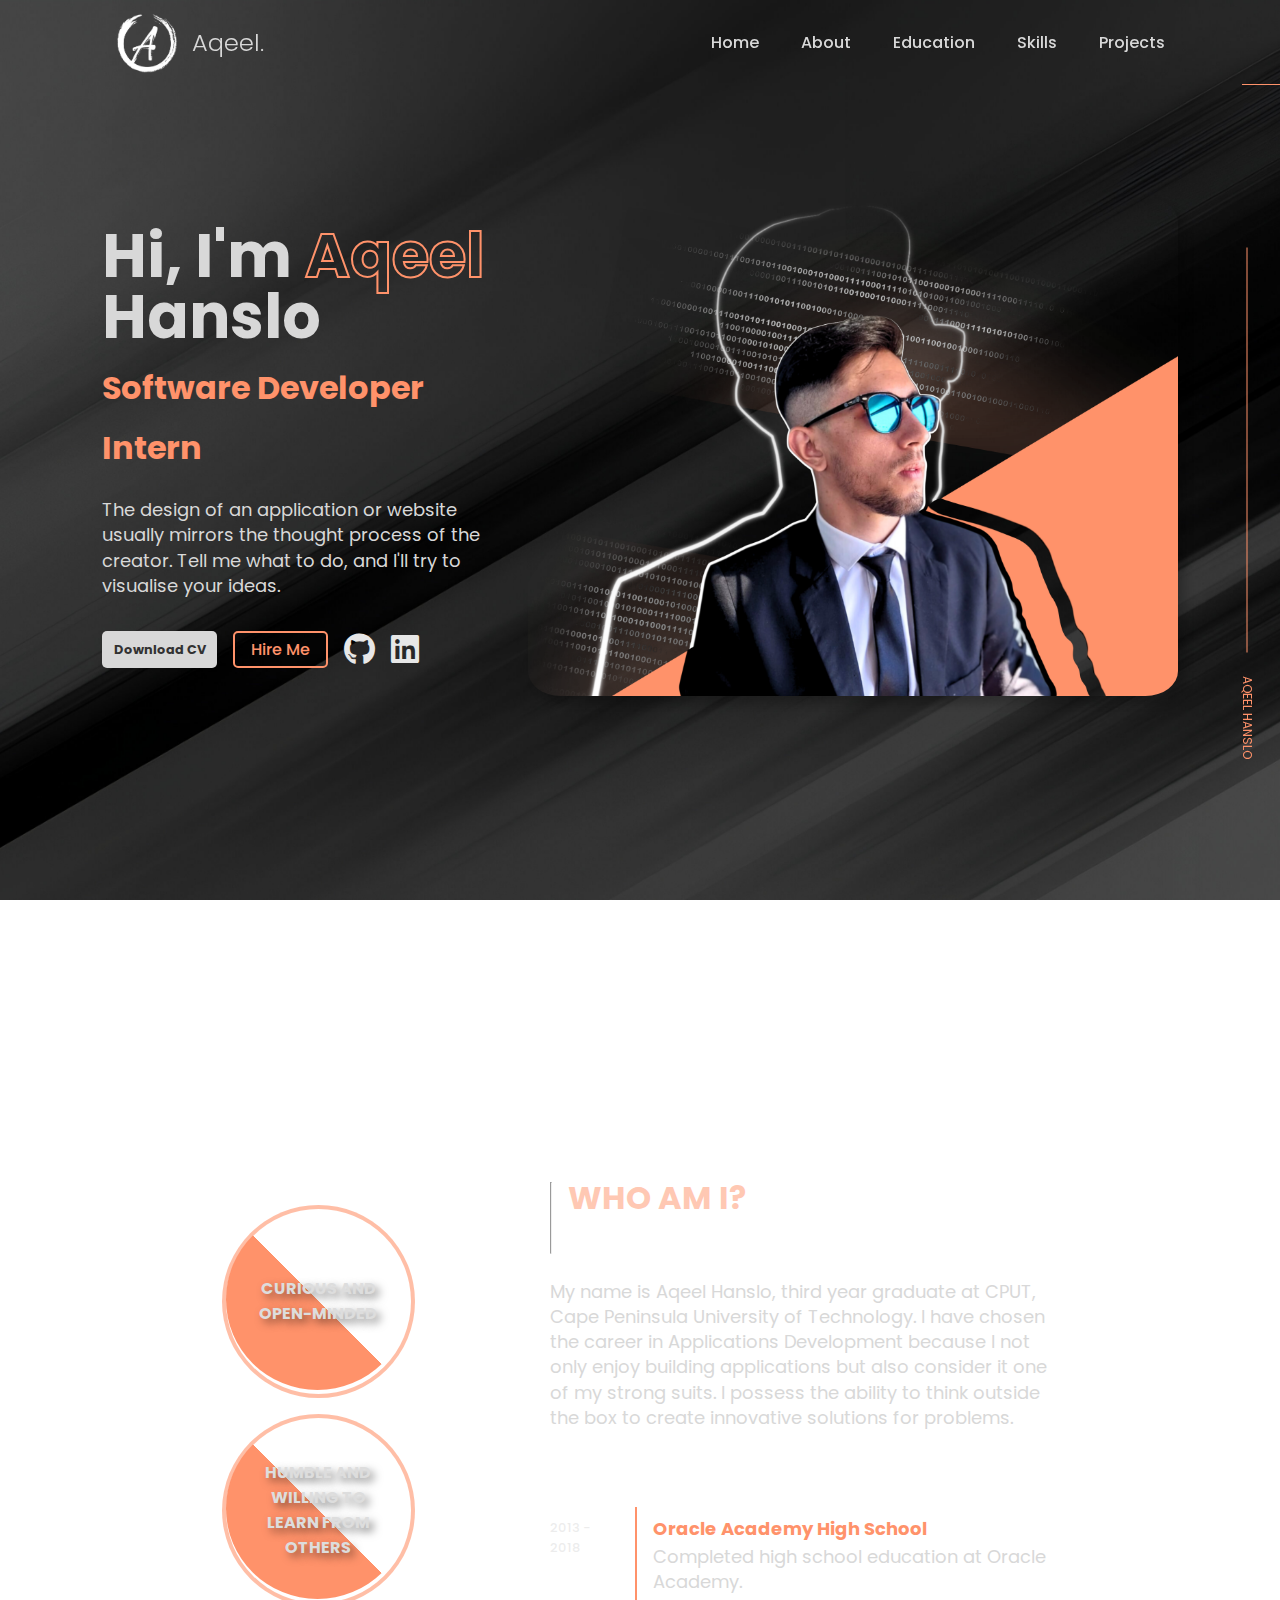
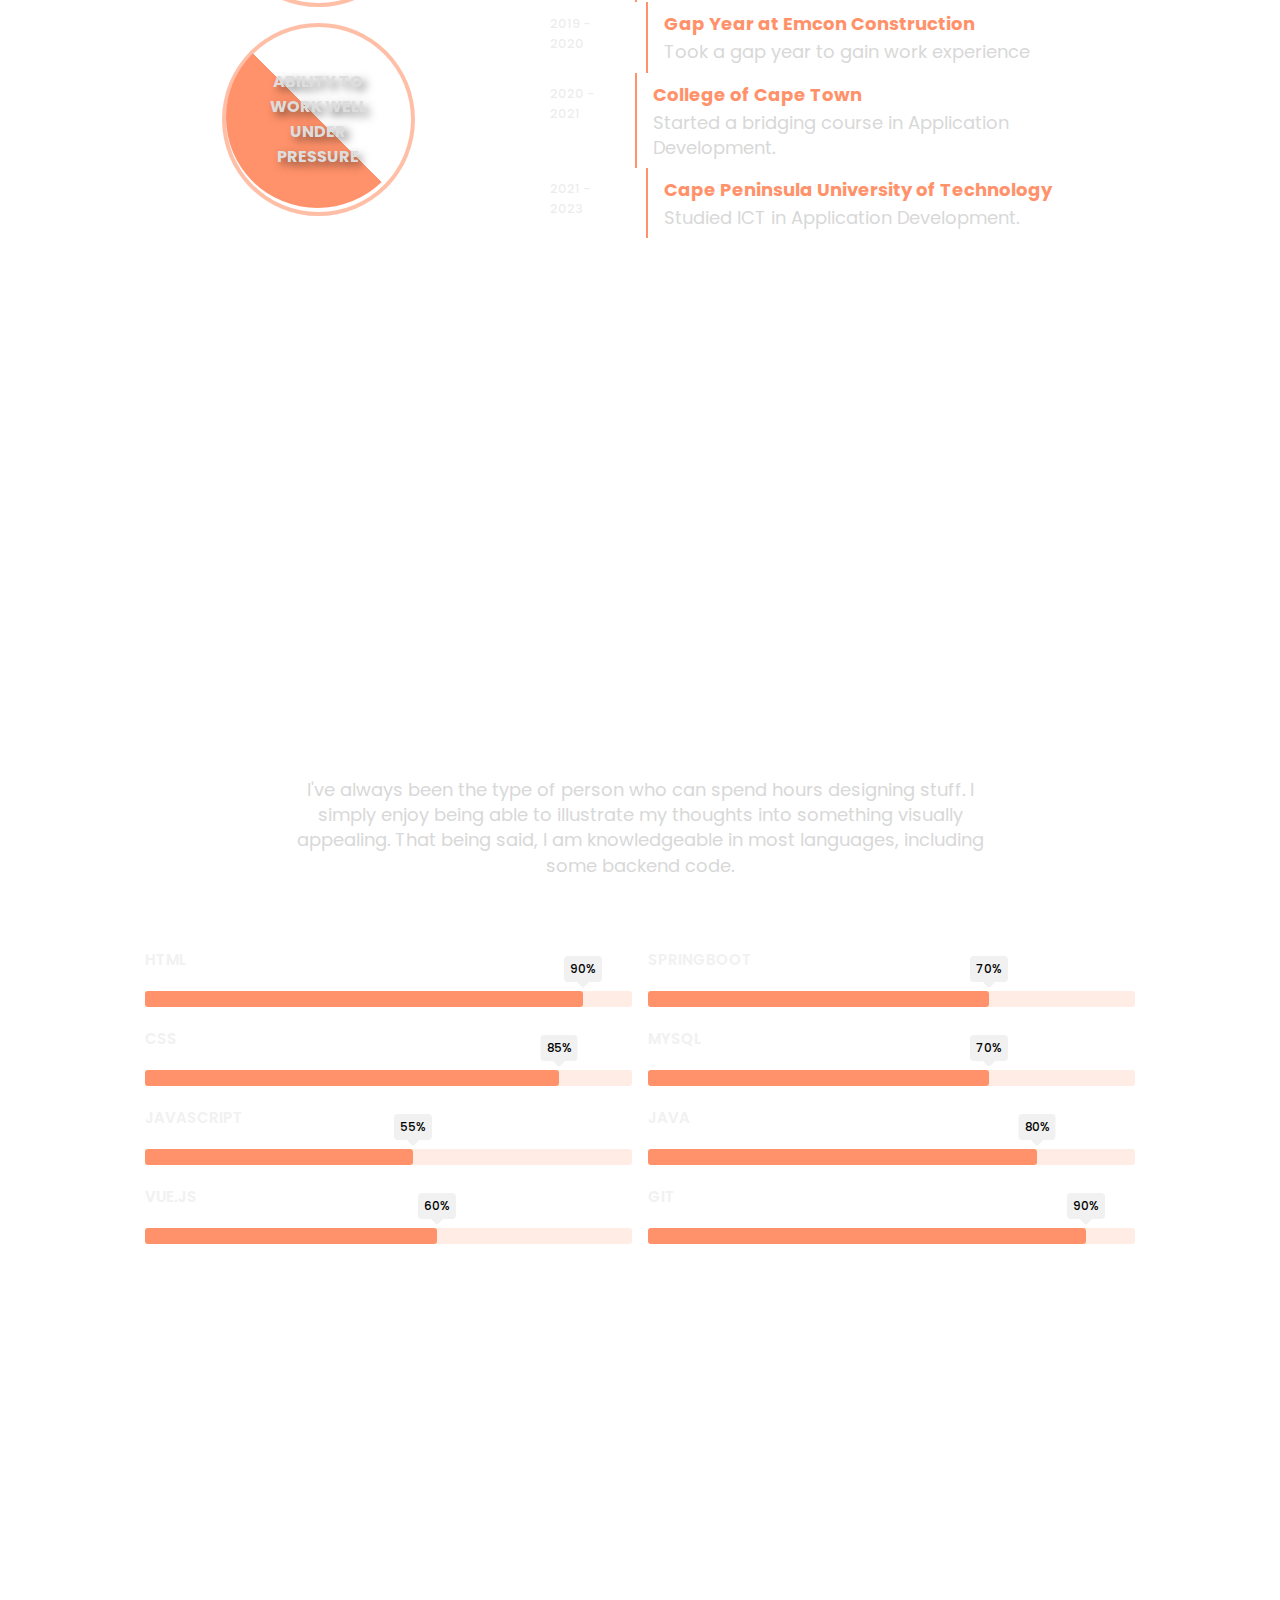
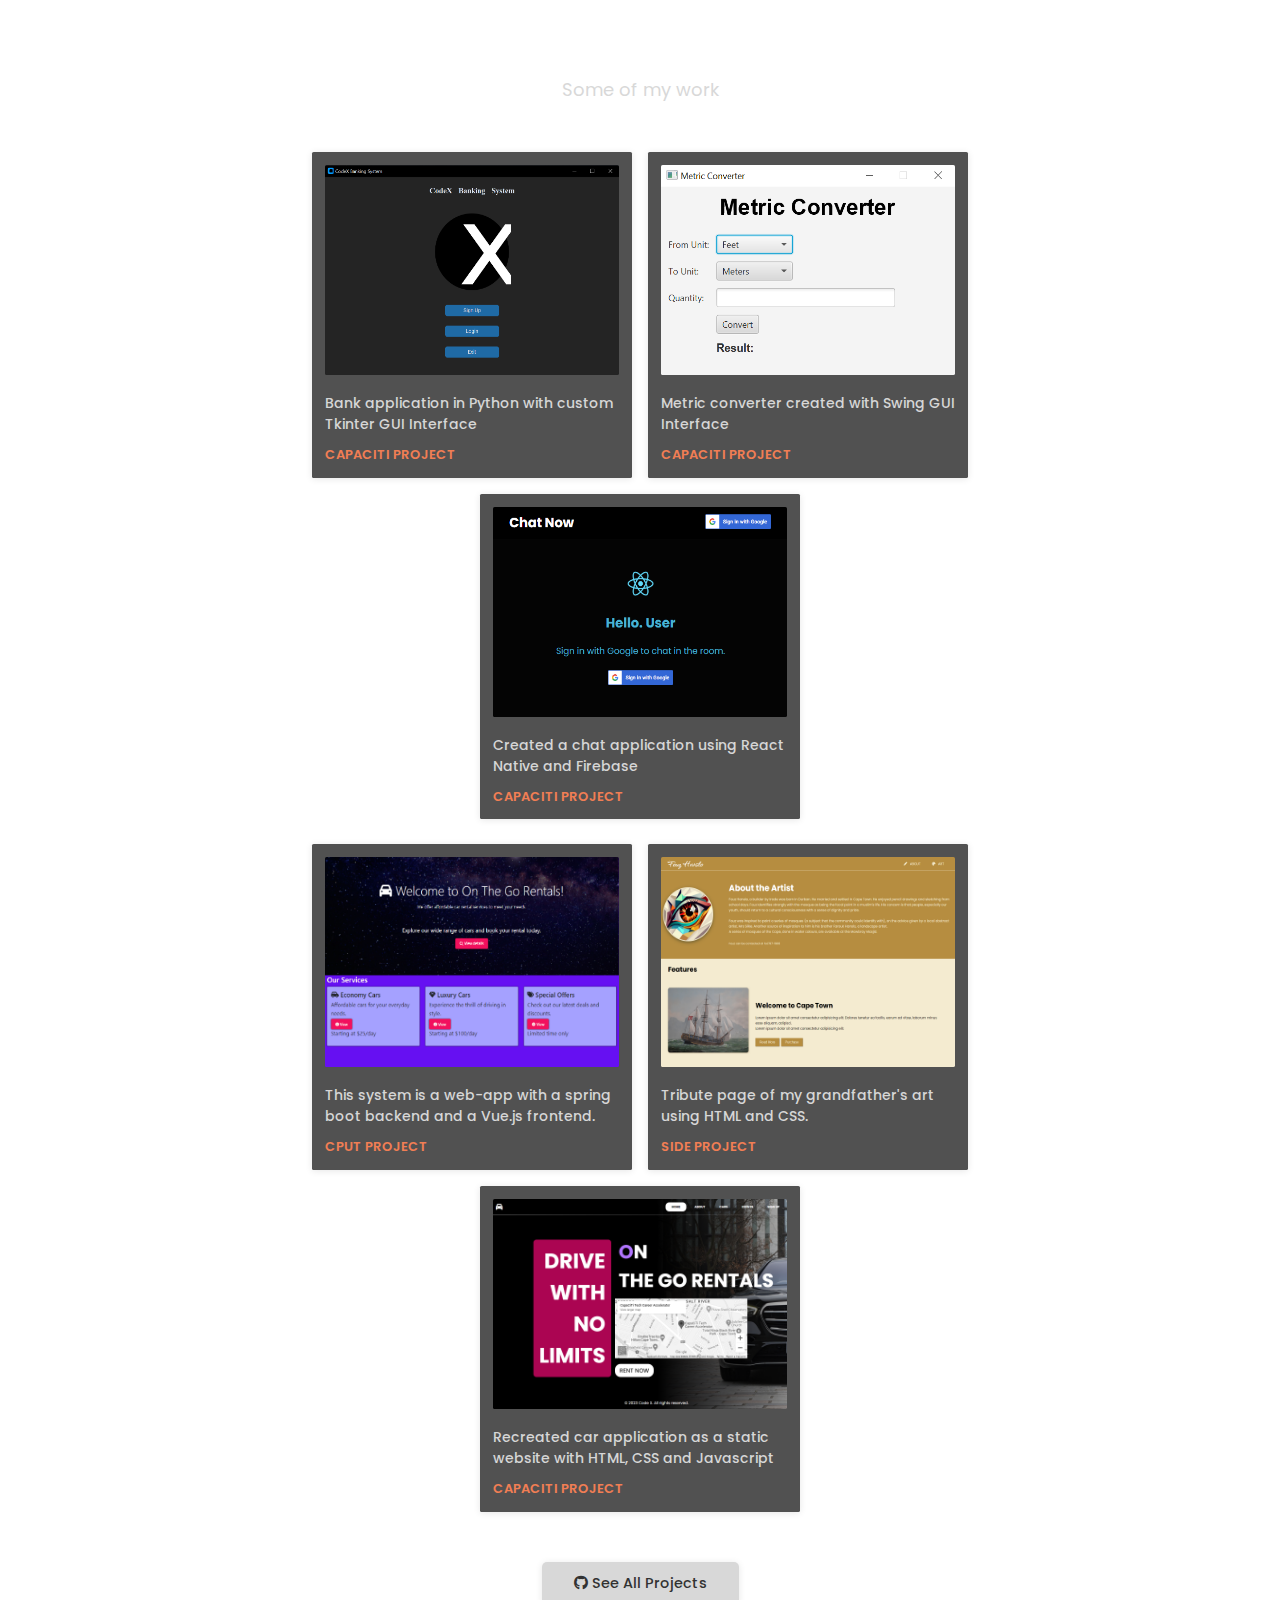
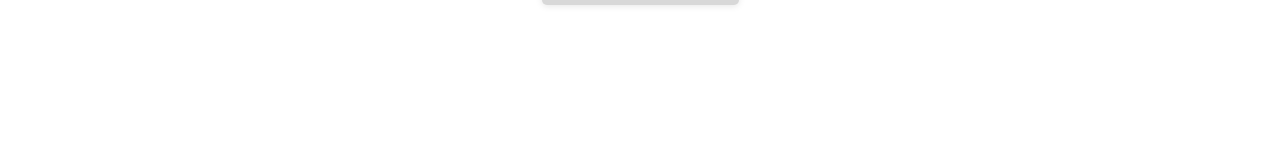
<file: index.html>
<!DOCTYPE html>
<html lang="en">
<head>
    <meta charset="UTF-8">
    <meta name="viewport" content="width=device-width, initial-scale=1.0">
    <title>Portfolio final | Aqeel Hanslo</title>

    <link rel="stylesheet" href="style.css">
    <link rel="stylesheet" href="css/nav.css">
    <link rel="stylesheet" href="css/font.css">
    <link rel="stylesheet" href="css/responsive.css">
    <link rel="stylesheet" href="https://fonts.googleapis.com/icon?family=Material+Icons">
    <link rel="stylesheet" href="https://cdnjs.cloudflare.com/ajax/libs/font-awesome/6.2.0/css/all.min.css">
    <!-- https://in.pinterest.com/pin/732820170601816333/ -->
    <!-- https://www.bypeople.com/personal-portfolio-website-template-adobe-xd/  -->
</head>
<body>
    <!-- Timeline indicator -->
    <div class="timeline" id="timeline"></div>
    <!-- Icon on the timeline -->
    <div class="timeline-icon" id="timelineIcon"></div>

    <!-- Timeline indicator -->
    <!-- <div class="timeline-mirrored" id="timeline-2"></div> -->
    <!-- Icon on the timeline -->
    <!-- <div class="timeline-icon-mirrored" id="timelineIconMirrored"></div> -->
    
    <!-- navigation bar================================================================ -->
    <header>
        <!-- title and logo -->
        <div class="title">
            <a href="index.html" style="display: inline-block; text-decoration: none;">
                <img src="assets/a3.png" width="90" style="display: block; border: none; margin: 0; padding: 0;">
            </a>
            <h1 class="name">Aqeel.</h1>
        </div>

        <!-- ul navigation -->
        <nav class="navbar">
            <ul>
                <li>
                    <a href="index.html">Home</a>
                </li>
                <li>
                    <a href="index.html#about">About</a>
                </li>
                <li>
                    <a href="index.html#education">Education</a>
                </li>
                <li>
                    <a href="index.html#section-block-skills">Skills</a>
                </li>
                <li>
                    <a href="index.html#section-block-projects">Projects</a>
                </li>
            </ul>
        </nav>

        <!-- responsive hamburger -->
        <div class="hamburger">
            <div class="line"></div>
            <div class="line"></div>
            <div class="line"></div>
        </div>
    </header>
    
    <div class="content-wrapper">

        <main>
            <!-- home================================================================ -->
            <div id="home">
                <div class="home-text-column">
                    <!-- <h1 id="typedText"></h1> -->
                    <div class="direction-row">
                        
                        <h1 class="h1">
                            Hi, I'm <span class="stroke-span">Aqeel</span> Hanslo <br> <span class="h5">Software Developer Intern</span>
                        </h1>
                    </div>

                    <p class="p1">The design of an application or website usually mirrors the thought process of the creator. Tell me what to do, and I'll try to visualise your ideas.
                    </p>
                    <h1 class="download-hire">

                        <div class="download-hire-buttons">
                            <a href="assets/cv/aqeel-cv.pdf" target="_blank" class="button-white">Download CV</a>

                            <button class="btn" onclick="redirectToPage()">Hire Me</button>

                        </div>

                        <div>
                            <a href="https://github.com/aqeeluser404"><i class="fa-brands fa-github"></i></a>
                            <p class="hidden-text p1">VISIT MY GITHUB</p>
                        </div>
    
                        <div>
                            <a href="https://www.linkedin.com/in/aqeel-hanslo-234961210/"> <i class="fab fa-linkedin"></i></a>
                            <p class="hidden-text p1">FIND ME ON LINKEDIN</p>
                        </div>


                    </h1>

                </div>
                <div>
                    <img src="assets/mee_00000.png" width="650px" class="img-profile">
                    <!-- <img src="assets/me.png" width="700px" class="img-profile"> -->
                </div>
            </div>

            <!-- about================================================================ -->
            <div class="blank">
                <div id="section-block-about">
                    <div class="section-block-top">

                    </div>

                    <div id="about">
                        <!-- 1 -->
                        <!-- <img src="assets/aqeel-images/placeholder.png" alt="placehold" class="about-me-image" height="600"> -->
                        <div class="icon-column">
                            <div class="polygon">
                                <h1>Curious and open-minded</h1>
                            </div>
                            <div class="polygon">
                                <h1>Humble and willing to learn from others</h1>
                            </div>
                            <div class="polygon">
                                <h1>Ability to work well under pressure</h1>
                            </div>
                        </div>


                        <!-- 2 -->
                        <div class="about-me-text">
                            <h1 class="page-header-text "><hr><span class="h5 opacity">WHO AM I?</span>ABOUT ME</h1>
                            <br>
                            <p class="p1">My name is Aqeel Hanslo, third year graduate at CPUT, Cape Peninsula University of Technology. I have chosen the career in Applications Development because I not only enjoy building applications but also consider it one of my strong suits. I possess the ability to think outside the box to create innovative solutions for problems.</p>

                            <br>

                            <h1 class="smol-text" id="education">Education</h1>

                            <br>

                            <ul class="education-timeline">
                                <li>
                                    <div class="timeline-item">
                                        <span class="timeline-year">2013 - 2018</span>
                                        <div class="timeline-content">
                                            <h3>Oracle Academy High School</h3>
                                            <p class="p1">Completed high school education at Oracle Academy.</p>
                                        </div>
                                    </div>
                                </li>
                                <li>
                                    <div class="timeline-item">
                                        <span class="timeline-year">2019 - 2020</span>
                                        <div class="timeline-content">
                                            <h3>Gap Year at Emcon Construction</h3>
                                            <p class="p1">Took a gap year to gain work experience</p>
                                        </div>
                                    </div>
                                </li>
                                <li>
                                    <div class="timeline-item">
                                        <span class="timeline-year">2020 - 2021</span>
                                        <div class="timeline-content">
                                            <h3>College of Cape Town</h3>
                                            <p class="p1">Started a bridging course in Application Development.</p>
                                        </div>
                                    </div>
                                </li>
                                <li>
                                    <div class="timeline-item">
                                        <span class="timeline-year">2021 - 2023</span>
                                        <div class="timeline-content">
                                            <h3>Cape Peninsula University of Technology</h3>
                                            <p class="p1">Studied ICT in Application Development.</p>
                                        </div>
                                    </div>
                                </li>
                            </ul>
                        </div>
                    </div>
                </div>
            </div>

            <!-- skills================================================================ -->
            <div class="blank">
                <div id="section-block-skills">
                    <div class="section-block-top"></div>

                    <div id="skills">
                        <!-- <h1 class="page-header-text "><hr><span class="h5 opacity">02.</span>  My Skills </h1> -->

                        <h1 class="page-header-text-2">
                            <hr class="horizontal-line-2">
                            Skills
                            <hr class="horizontal-line-2">
                        </h1>

                        <br>
                        <p class="p1 text-area-1">I've always been the type of person who can spend hours designing stuff. I simply enjoy being able to illustrate my thoughts into something visually appealing. That being said, I am knowledgeable in most languages, including some backend code.</p>
                        <br>
                        <br>

                        <div class="skill-row">
                            <div class="skill-container">
                                <div class="skill">
                                    <div class="skill-name">HTML</div>
                                    <div class="skill-bar">
                                        <div class="skill-per" per="90%" style="max-width:90%"></div>
                                    </div>
                                </div>
                                <div class="skill">
                                    <div class="skill-name">CSS</div>
                                    <div class="skill-bar">
                                        <div class="skill-per" per="85%" style="max-width:85%"></div>
                                    </div>
                                </div>
                                <div class="skill">
                                    <div class="skill-name">Javascript</div>
                                    <div class="skill-bar">
                                        <div class="skill-per" per="55%" style="max-width:55%"></div>
                                    </div>
                                </div>
                                <div class="skill">
                                    <div class="skill-name">Vue.JS</div>
                                    <div class="skill-bar">
                                        <div class="skill-per" per="60%" style="max-width:60%"></div>
                                    </div>
                                </div>
                            </div>
                            <div class="skill-container">
                                <div class="skill">
                                    <div class="skill-name">SPRINGBOOT</div>
                                    <div class="skill-bar">
                                        <div class="skill-per" per="70%" style="max-width:70%"></div>
                                    </div>
                                </div>
                                <div class="skill">
                                    <div class="skill-name">MYSQL</div>
                                    <div class="skill-bar">
                                        <div class="skill-per" per="70%" style="max-width:70%"></div>
                                    </div>
                                </div>
                                <div class="skill">
                                    <div class="skill-name">JAVA</div>
                                    <div class="skill-bar">
                                        <div class="skill-per" per="80%" style="max-width:80%"></div>
                                    </div>
                                </div>
                                <div class="skill">
                                    <div class="skill-name">GIT</div>
                                    <div class="skill-bar">
                                        <div class="skill-per" per="90%" style="max-width:90%"></div>
                                    </div>
                                </div>
                            </div>
                        </div>
                    </div>
                </div>
            </div>

            <!-- Projects================================================================ -->
            <div class="blank">
                <div id="section-block-projects">

                    <div class="section-block-top"></div>
                    
                    <div id="projects">

                        <h1 class="page-header-text-2">
                            <hr class="horizontal-line-2">
                            Projects
                            <hr class="horizontal-line-2">
                        </h1>
                        
                        <br>
                        <p class="p1">Some of my work</p>
                        <br>
                        <br>
                        <div class="card_row">
                            <!-- ==============card 1============== -->
                            <div class="card">
                                <div class="info">

                                    <a href="error.html">
                                        <img src="assets/projects/bankapp.png">
                                    </a>
                                    <div class="border">
                                        <p class="project-description">Bank application in Python with custom Tkinter GUI Interface</p>
                                        <h2 class="project-name">Capaciti project</h2>
                                        <!-- <a href="https://github.com/aqeeluser404/First_website" class="btn_github">View On GitHub</a> -->
                                    </div>

                                </div>
                            </div>
                            <!-- ==============card 2============== -->
                            <div class="card">
                                <div class="info">

                                    <a href="error.html">
                                        <img src="assets/projects/metric.png">
                                    </a>
                                    <div class="border">
                                        <p class="project-description">Metric converter created with Swing GUI Interface</p>
                                        <h2 class="project-name">Capaciti project</h2>
                                    </div>
                                    <!-- <a href="https://github.com/aqeeluser404/First_website" class="btn_github">View On GitHub</a> -->
                                </div>
                            </div>
                            <!-- ==============card 3============== -->
                            <div class="card">
                                <div class="info">

                                    <a href="error.html">
                                        <img src="assets/projects/chatapp.png">
                                    </a>
                                    <div class="border">
                                        <p class="project-description">Created a chat application using React Native and Firebase</p>
                                        <h2 class="project-name">Capaciti project</h2>
                                    </div>
                                    <!-- <a href="https://github.com/aqeeluser404/First_website" class="btn_github">View On GitHub</a> -->
                                </div>
                            </div>
                        </div>
                        <br>
                        <div class="card_row">
                            <!-- ==============card 4============== -->
                            <div class="card">
                                <div class="info">

                                    <a href="error.html">
                                        <img src="assets/projects/otg-uni.png">
                                    </a>
                                    <div class="border">
                                        <p class="project-description">This system is a web-app with a spring boot backend and a Vue.js frontend.</p>
                                        <h2 class="project-name">CPUT project</h2>
                                    </div>
                                    <!-- <a href="https://github.com/aqeeluser404/First_website" class="btn_github">View On GitHub</a> -->
                                </div>
                            </div>
                            <!-- ==============card 5============== -->

                            <div class="card">
                                <div class="info">

                                    <a href="https://tribute-art-page.netlify.app">
                                        <img src="assets/projects/tribute-art.png">
                                    </a>
                                    <div class="border">
                                        <p class="project-description">Tribute page of my grandfather's art using HTML and CSS.</p>
                                        <h2 class="project-name">Side Project</h2>
                                    </div>
                                    <!-- <a href="https://github.com/aqeeluser404/First_website" class="btn_github">View On GitHub</a> -->
                                </div>
                            </div>
                            <!-- ==============card 6============== -->
                            <div class="card">
                                <div class="info">

                                    <a href="https://codex-og-website.netlify.app">
                                        <img src="assets/projects/codex-car.png">
                                    </a>
                                    <div class="border">
                                        <p class="project-description">Recreated car application as a static website with HTML, CSS and Javascript</p>
                                        <h2 class="project-name">Capaciti project</h2>
                                    </div>
                                    <!-- <a href="https://github.com/aqeeluser404/First_website" class="btn_github">View On GitHub</a> -->
                                </div>
                            </div>



                        </div>
                        <br>
                        <br>
                        <a href="https://github.com/aqeeluser404?tab=repositories" class="btn_github_2">
                            <i class="fa-brands fa-github"></i>
                            See All Projects
                        </a>
                    </div>
                </div>
            </div>
        </main>
    </div>
    
    <script src="script.js"></script>
</body>
</html>
</file>
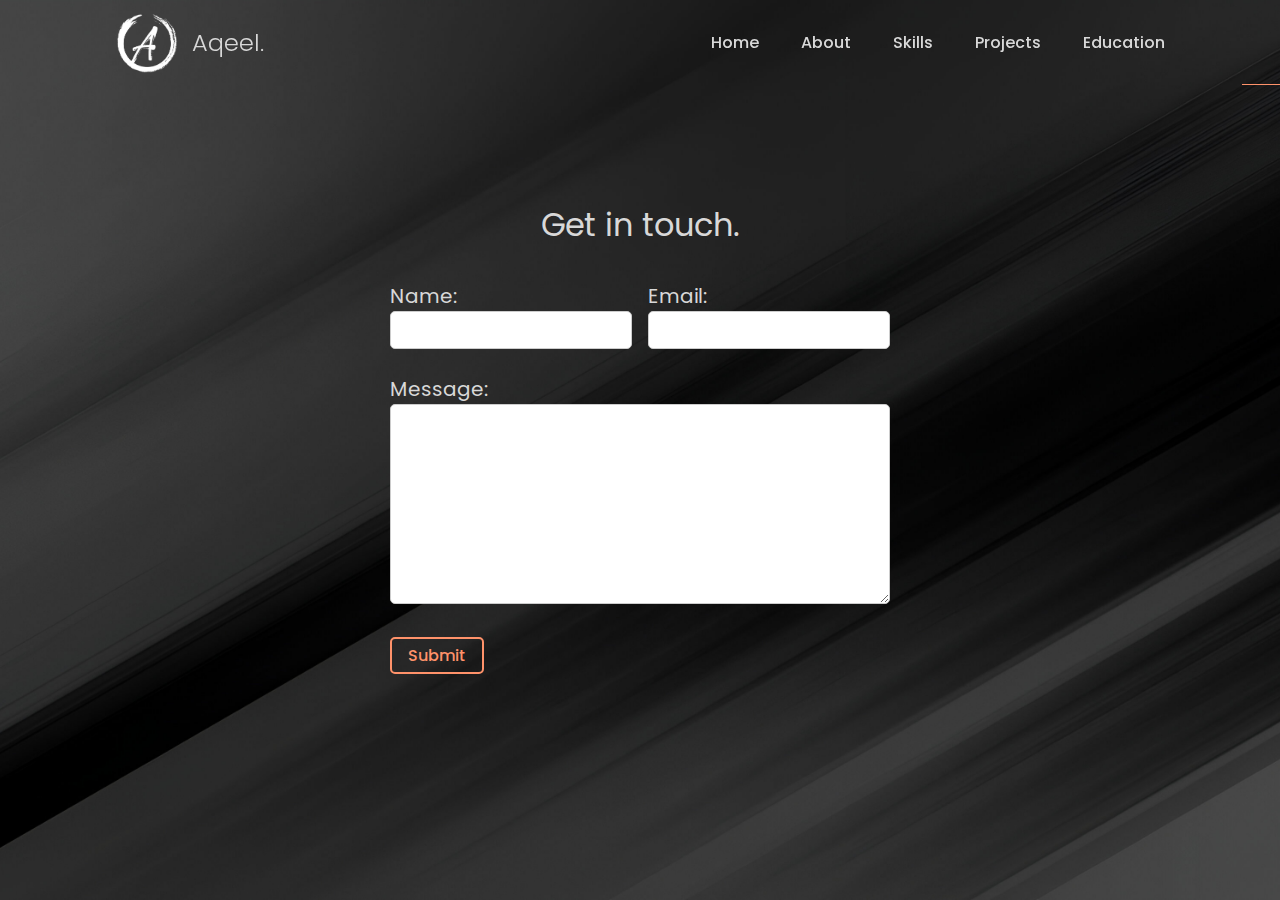
<file: hire.html>
<!DOCTYPE html>
<html lang="en">
<head>
    <meta charset="UTF-8">
    <meta name="viewport" content="width=device-width, initial-scale=1.0">
    <title>Portfolio final | Aqeel Hanslo</title>

    <link rel="stylesheet" href="style.css">
    <link rel="stylesheet" href="css/nav.css">
    <link rel="stylesheet" href="css/font.css">
    <link rel="stylesheet" href="css/responsive.css">
    <link rel="stylesheet" href="https://fonts.googleapis.com/icon?family=Material+Icons">
    <link rel="stylesheet" href="https://cdnjs.cloudflare.com/ajax/libs/font-awesome/6.2.0/css/all.min.css">

    <!-- https://in.pinterest.com/pin/732820170601816333/ -->
    <!-- https://www.bypeople.com/personal-portfolio-website-template-adobe-xd/  -->
</head>
<body>
    <header>
        <div class="title">
            <a href="index.html" style="display: inline-block; text-decoration: none;">
                <img src="assets/a3.png" width="90" style="display: block; border: none; margin: 0; padding: 0;">
            </a>
            <h1 class="name">Aqeel.</h1>
        </div>
        <nav class="navbar">
            <ul>
                <li>
                    <a href="index.html">Home</a>
                </li>
                <li>
                    <a href="index.html#section-block-about">About</a>
                </li>
                <li>
                    <a href="index.html#section-block-skills">Skills</a>
                </li>
                <li>
                    <a href="index.html#section-block-projects">Projects</a>
                </li>
                <li>
                    <a href="about.html#section-block-education">Education</a>
                </li>
            </ul>
        </nav>
        <div class="hamburger">
            <div class="line"></div>
            <div class="line"></div>
            <div class="line"></div>
        </div>
    </header>

    <!-- TODO:
    CONTACT ME HERE
    Location
    : Cape Town, South Africa

    Email
    : aqeelhanslo@gmail

    Mobile Number
    : +27 74-892-4266 -->
    
    <div class="content-wrapper">
        <main>
            <div id="hire-me">
                <h1 class="h6">Get in touch.</h1>
                <div class="contact-form">
                    <form action="https://formsubmit.co/el/jufidu" method="POST">
                        <div class="form-row">
                            <div class="form-group">
                                <label for="name">Name:</label>
                                <input type="text" id="name" name="name" required>
                            </div>
                            <div class="form-group">
                                <label for="email">Email:</label>
                                <input type="email" id="email" name="email" required>
                            </div>
                        </div>
                        <div class="form-group">
                            <label for="message">Message:</label>
                            <textarea id="message" name="message" required></textarea>
                        </div>
                        <div class="form-group">
                            <input id="submit" type="submit" value="Submit" class="btn">
                        </div>
                    </form>
                </div>
            </div>
            
        </main>
    </div>
    
    <script src="script.js"></script>
    <!-- <script src="https://smtpjs.com/v3/smtp.js">
    </script> -->

    <!-- <script>
        var btn = document.getElementById("submit");
        btn.addEventListener('click', function() {
            console.log("Hi");
        })
    </script> -->
</body>
</html>
</file>
<file: style.css>
/* color: #323232; */
@import url('https://fonts.googleapis.com/css2?family=Poppins:wght@300;400;500;600;700&family=Quicksand:wght@400;600&display=swap');
* {
    padding: 0;
    margin: 0;
    box-sizing: border-box;
    font-family: 'Poppins', sans-serif;}
html {
    scroll-behavior: smooth;
}
body {
    background-image: url(assets/bg4-invert.jpeg);
    background-size: cover;
    background-position: center;
    background-attachment: fixed;
}
.content-wrapper {
    margin-top: 0;
    transition: margin-top 0.2s ease;
}
.content-wrapper.active {
    position: absolute;
    margin-top: 450px;
}
.blank {
    padding-left: 8%;
    padding-right: 8%;
    min-height: 100vh;
    /* background-image: linear-gradient(to right,
    rgba(50, 50, 50, 0),
    rgb(30, 30, 30) 50%,
    rgba(50, 50, 50, 0)); */
}
/* ---overlay timeline--- */
.timeline-icon,
.timeline-icon-mirrored {
    display: none;
}
.timeline {
    position: fixed;
    top: 50%;
    right: 2.5%;
    transform: translate(-50%, -50%);
    height: 45%;
    width: 1px;
    background-color: rgb(255, 146, 106);
    z-index: 999;

    /* ---vertical text--- */
    font-family: 'Poppins', sans-serif;
    line-height: 0.1;
    font-size: 12px;
    color: rgb(255, 146, 106);
    text-align: left;
}
.timeline::after {
    content: "AQEEL HANSLO";
    position: absolute;
    top: 110%;
    /* right: calc(60% + 1px); */
    padding-top: 3rem;
    transform: translateY(-50%);
    writing-mode: vertical-rl;
    white-space: nowrap;
}
.timeline-icon {
    position: fixed;
    top: 0;
    right: 2.5%;
    transform: translateX(45%);
    width: 15px;
    height: 15px;
    background-color: rgb(255, 146, 106);
    border-radius: 50%;
    z-index: 1000;
        /* content: '\f111'; */
        /* font-family: 'Font Awesome 5 Free'; */
        /* font-weight: 900; */
        /* font-size: 20px; */
        /* color: white; */
        /* text-align: center; */
        /* line-height: 30px; */
}
/* Mirrored timeline */
.timeline-mirrored {
    position: fixed;
    top: 50%;
    left: 2.5%;
    transform: translate(-50%, -50%) scaleX(-1); /* Mirroring */
    height: 70%;
    width: 0.25px;
    background-color: #d8d8d8;
    z-index: 999;
}
.timeline-icon-mirrored {
    position: fixed;
    top: 100%;
    left: 2.4%;
    transform: translateX(-45%) scaleX(-1); /* Mirroring */
    width: 20px;
    height: 20px;
    background-color: #d8d8d8;
    border-radius: 50%;
    z-index: 1000;
}

.text-area-1 {
    width: 71%;
    text-align: center;
}
/* Home section======================================================= */
#home {
    color: #d8d8d8;

    display: flex;
    flex-direction: row;
    align-items: center;
    justify-content: space-between;
    gap: 1.5rem;
    padding-top: 7%;
    padding-bottom: 7%;
    padding-left: 8%;
    padding-right: 8%;
    min-height: 100vh;
    width: 100%;
}
@keyframes bounce {
    0%, 20%, 50%, 80%, 100% {
        transform: translateY(0);
    }
    40% {
        transform: translateY(-20px);
    }
    60% {
        transform: translateY(-10px);
    }
}
.img-profile {
    border-radius: 5%;
    box-shadow: 8px 8px 8px rgba(0, 0, 0, 0.2);
    animation: bounce 2s infinite;
    transition: smooth;
}
div a {
    /* display: flex; */
    gap: 2rem;
    color: #e7e7e7;
    font-size: 2rem;
}
.hidden-text {
    display: none;
}
.download-hire {
    display: flex;
    align-items: center;
    gap: 1rem;
}
.download-hire-buttons {
    display: flex;
    align-items: center;
    justify-content: center;
    gap: 1rem;
}
#home .home-text-column {
    display: flex;
    flex-direction: column;
    align-items: flex-start;
    justify-content: center;
    width: 50rem;
    text-align: left;
    gap: 1.75rem;
}
.button-white {
    color: #9c9c9c;
    font-size: 2rem;
    display: inline-block;
    text-decoration: none;
    color: #323232; 
    background-color: #d8d8d8;
    text-align: center;
    height: 37px;
    padding: .6rem 0.7rem;
    font-size: .8rem;
    font-weight: 700;
    transition: all 0.3s ease;
    border-radius: 5px;
}
.button-white:hover {
    background-color: #000000;
    color: white;
    transform: scale(1.1);
}



/* About section======================================================= */
#section-block-about {
    width: 100%;
    min-height: 100vh;

    display: flex;
    flex-direction: column;
    align-items: center;
    justify-content: center;
    gap: 10rem;
    padding-bottom: 10rem;
}
.section-block-top {
    display: flex;
    width: 100%;
}
#about {
    width: 100%;
    min-height: 100vh;

    padding-left: 10%;
    padding-right: 10%;
    display: flex;
    align-items: center;
    justify-content: center;
    gap: 15rem;
}
.icon-column {
    display: flex;
    flex-direction: column;
    padding-left: 1rem;
    padding-right: 1rem;
    gap: 1.5rem;
    width: 100px;
}
.polygon {
    position: relative;
    width: 185px;
    height: 185px;
    border-radius: 50%;
    background-color: rgba(255, 217, 202, 0);
    text-transform: uppercase;

    color: #dddddd;
    font-size: 8px;
    text-align: center;

    display: flex;
    flex-direction: column;
    justify-content: center;
    align-items: center;

    padding: 2rem;
    box-shadow: 0 0 0 4px rgba(255, 146, 106, 0.596);
}
.polygon h1 {
    text-shadow: 4px 4px 8px rgba(0, 0, 0, 0.5);
}
.polygon::before {
    content: "";
    position: absolute;
    top: 0;
    left: 0;
    width: 99%;
    height: 98%;
    background: linear-gradient(45deg, rgba(255, 146, 106) 50%, transparent 50%);
    border-radius: 50%;
    z-index: -1;
}

.about-me-text {
    display: flex;
    flex-direction: column;
    min-width: 60%;
}
/* .about-me-image {
    background-size: contain;
    background-position: center;
} */


/* Styles for Education Timeline */
.education-timeline {
    list-style: none;
    padding: 0;
    display: flex;
    flex-direction: row;
    /* gap: 1rem; */
    flex-wrap: wrap;
}
/* .education-timeline li {
    height: 90px;
} */
.timeline-item {
    display: flex;
    align-items: flex-start;
    gap: 1rem;
}

.timeline-year {
    padding-top: .7rem;
    font-size: 13px;
    color: #d8d8d87a;
    width: 75px;
    margin-right: 5px;
    text-align: left;
    font-weight: 500;
}

.timeline-content {
    border-left: 2px solid rgb(255, 146, 106);
    /* border-bottom: 1px solid rgba(255, 146, 106, 0.514);
    border-top: 2px solid rgb(255, 146, 106);
    border-right: 1px solid rgba(255, 146, 106, 0.514); */
    padding-left: 1rem;
    padding-top: .5rem;
    padding-bottom: .5rem;
}
.timeline-content h3 {
    font-size: 18px;
    margin-top: 0;
    margin-bottom: 2px;
    text-align: left;
    color: rgb(255, 146, 106);
}
.timeline-content p {
    margin-top: 0;
    margin-right: 5px;
    text-align: left;
}

/* Skills section====================================================== */
#section-block-skills {
    width: 100%;
    min-height: 100vh;
    display: flex;
    flex-direction: column;
    gap: 10rem;
    padding-left: 4%;
    padding-right: 4%;
    padding-bottom: 10rem;
}
.opacity {
    opacity: 50%;
}
#skills {
    display: flex;
    flex-direction: column;
    justify-content: center;
    align-items: center;
}



.skill-container {
    width: 100%;
    max-width: 500px;
}
.skill-row {
    display: flex;
    width: 100%;
    justify-content: center;
    align-items: center;
    gap: 1rem;
}
.skill-name{
    font-size: 15px;
    font-weight: 600;
    color: #f1f1f1;
    text-transform: uppercase;
    margin: 20px 0;
}
.skill-bar{
    height: 16px;
    background: rgba(255, 217, 202, 0.507);
    border-radius: 3px;
}
.skill-per{
    height: 16px;
    background: rgb(255, 146, 106);
    border-radius: 3px;
    position: relative;
    font-weight: 500;
    animation: fillBars 2.5s 1;
}

.skill-per::before{
    content: attr(per);
    position: absolute;
    padding: 4px 6px;
    background: #f1f1f1;
    border-radius: 4px;
    font-size: 12px;
    top: -35px;
    right: 0;
    transform: translateX(50%);
}

.skill-per::after{
    content: "";
    position: absolute;
    width: 10px;
    height: 10px;
    background: #f1f1f1;
    top: -15px;
    right: 0;
    transform: translateX(50%) rotate(45deg);
    border-radius: 2px;
}

  @keyframes fillBars{
    from{
      width: 0;
    }
    to{
      width: 100%;
    }
  }


/* Projects section===================================================== */
#section-block-projects {
    width: 100%;
    min-height: 100vh;
    display: flex;
    flex-direction: column;
    gap: 10rem;
    padding-left: 4%;
    padding-right: 4%;
    padding-bottom: 10rem;
}
#projects {
    display: flex;
    flex-direction: column;
    justify-content: center;
    align-items: center;
}
.page-header-text-2 {
    align-items: center;
    font-weight: 600;
    font-size: 3rem;
    color: #ffffff;
    display: flex;
    gap: 1rem;
}

.horizontal-line-2 {
    width: 3.16rem;
    flex: 1;
    border: none;
    border-top: 2px solid #ffffff;
    margin: 0 0.5rem;
}
.horizontal-line {
    width: 75%;
    height: 1.5px;
    background-image: linear-gradient(to left, rgb(107, 107, 107), rgba(255, 255, 255, 0));
}
.project-name{
    font-size: 13px;
    font-weight: 600;
    color: rgb(241, 126, 84);
    text-align: left;
    text-transform: uppercase;}

.project-description {
    font-size: 14px;
    font-weight: 500;
    /* text-transform: uppercase; */
    color: #d6d6d6;
    margin-bottom: 10px;
    text-align: left;}

.card_row {
    display: flex;
    flex-direction: row;
    justify-content: center;
    align-items: center;
    gap: 1rem;
    flex-wrap: wrap;
}
.card {
    display: flex;
    flex-direction: column;
    width: 320px;
    background-color: rgba(51, 51, 51, 0.856);
    padding: .8rem;
    border-radius: .1rem;
    box-shadow: 0 1px 7px rgba(0, 0, 0, 0.1);
    transition: all 0.3s ease;
}
.card:hover {
    transform: scale(1.05);
}

.card .info {
    display: flex;
    flex-direction: column;
    justify-content: flex-start;
    align-items: flex-start;
    gap: 5px;
}

.card .info img {
    width: 100%;
    height: 210px;
    background-size:cover;
    background-position: center;
    border-radius: 0.1rem;
}

.btn_github {
    display: inline-block;
    text-decoration: none;
    color: rgb(255, 146, 106);
    font-weight: 500;
    padding: 0.2rem 2rem;
    font-weight: 600;
    font-size: 0.9rem;
    transition: all 0.3s ease;
    border: 2px solid rgb(255, 146, 106);
    border-radius: 5px;}
    .btn_github:hover {
        background-color: rgb(255, 146, 106);
        color: #d8d8d8}

.btn_github_2 {
    display: inline-block;
    text-decoration: none;
    color: #323232;
    background-color: #d8d8d8;
    padding: 0.7rem 2rem;
    font-weight: 500;
    font-size: 0.9rem;
    box-shadow: 0 1px 7px rgba(0, 0, 0, 0.1);
    transition: all 0.3s ease;
    border-radius: 5px;}
    .btn_github_2:hover {
        background-color: #323232;
        color: #d8d8d8;}


/* hire-me section=================================================== */

#hire-me {
    width: 100%;
    min-height: 100vh;
    display: flex;
    flex-direction: column;
    gap: 2rem;
    align-items: center;
    padding: 5rem;
    justify-content: center;
}
.form-row {
    display: flex;
    gap: 1rem;
}
.contact-form {
    width: 500px;
    margin: 0 auto;
    font-family: Arial, sans-serif;
}
#hire-me h1 {
    text-align: center;
}
.form-group {
    margin-bottom: 25px;
    width: 100%;
    font-size: 1.25rem;
}
.form-group label {
    display: block;
    color:#d8d8d8;
}
.form-group input[type="text"],
.form-group input[type="email"],
.form-group textarea {
    width: 100%;
    padding: 8px;
    border-radius: 5px;
    border: 1px solid #ccc;
}
.form-group textarea {
    resize: vertical;
    min-height: 200px;
}



#error-page {
    color: #d8d8d8;

    display: flex;
    flex-direction: column;
    align-items: center;
    justify-content: center;
    gap: 1rem;
    padding-top: 5%;
    padding-bottom: 5%;
    padding-left: 8%;
    padding-right: 8%;
    min-height: 82vh;
    width: 100%;
}

#error-page a {
    text-decoration: none;

}
</file>
<file: css/nav.css>
/* header navigation======================================================= */
header {
    position: fixed;
    background: rgba(0, 0, 0, 0);
    display: flex;
    align-items: center;
    justify-content: space-between;

    padding-left: 8%;
    padding-right: 8%;
    height: 85px;
    width: 100%;
    top: 0;
    z-index: 1;
    transition: 0.2s;
}
header::after {
    content: '';
    position: absolute;
    bottom: 0;
    left: 60%;
    width: 20%;
    border-bottom: 1px solid rgb(255, 146, 106);
}
header::before {
    content: '';
    position: absolute;
    bottom: 0;
    left: 57%;
    width: 1%;
    border-bottom: 1px solid rgb(255, 146, 106);
}
@keyframes borderSlideIn {
    0% {
        left: 100%;
    }
    100% {
        left: 55%;
    }
}
.header-scroll {
    background: rgb(34, 34, 34);
    backdrop-filter: blur(5px)
}
/* Apply animation to header elements */
header::after,
header::before {
    content: '';
    position: absolute;
    bottom: 0;
    width: 13%;
    border-bottom: 1px solid rgb(255, 146, 106);
    animation: borderSlideIn 2s forwards; /* 1s duration, forwards to stay at end state */
}

/* Initial state */
header::after {
    left: 100%;
}

header::before {
    left: 97%;
}
.black-background {
    background: rgb(34, 34, 34);
    /* backdrop-filter: blur(5px); */
}
.title {
    display: flex;
    justify-content: center;
    align-items: center;
}
.title a img {
    color: #d8d8d8;
}
.title a {
    text-decoration: none;
    padding: 0;
    margin: 0;
}
.hamburger {display: none;}

.navbar {
    display: flex;
    justify-content: space-between;
    align-items: center;
    }

.navbar.active {
    display: flex;

    height: 100vh;}

.navbar ul {
    display: flex;
    justify-content: space-between;
    gap: 1rem;}

.navbar.active ul {
    opacity: 1;}

.navbar ul li {list-style-type: none;}

.navbar ul li a {
    display: block;
    color: #d8d8d8;
    font-size: 1rem;
    font-weight: 500;
    /* padding: 5px 15px; */
    margin: 0 5px;
    border-radius: 50px;
    text-decoration: none;
    position: relative;
    padding: 0.5rem;
    transition: 0.2s;}

.navbar ul li a:hover {
    color: rgb(255, 146, 106);
}
.navbar ul li a::after {
    content: "";
    position: absolute;
    height: 2px;
    width: 0;
    bottom: 0;
    left: 0;
    background-color: rgb(255, 146, 106);
    transition: all 0.2s ease;}

.navbar ul li a:hover::after {
    width: 100%;
    color: rgb(255, 146, 106);}

.btn {
    height: 37px;
    padding: .2rem 1rem;
    font-size: 1rem;
    background-color: rgba(255, 68, 0, 0);
    color: rgb(255, 146, 106);
    border: 2px solid rgb(255, 146, 106);
    font-weight: 500;
    border-radius: 5px;
    cursor: pointer;
    transition: all 0.3s ease;}
    .btn:hover {
        background-color: rgb(255, 146, 106);
        color: white;
        transform: scale(1.1);}
</file>
<file: css/font.css>
.h1 {
    font-weight: 700;
    font-size: 3.8rem;
    line-height: .9;
    color: #d8d8d8;
}
.h5 {
    font-weight: 700;
    font-size: 2rem;
    line-height: 1;
    color: rgb(255, 146, 106);
}
.h2 {
    color: #d8d8d8;
    font-size: 1.4rem;
}
.h3 {
    color: #ffffff;
    font-size: 1.1rem;
    font-weight: 700;
}
.h4 {
    font-weight: 700;
    font-size: 4.4rem;
    color: #ffffff;
}
.page-header-text {
    font-weight: 600;
    font-size: 3rem;
    color: #ffffff;
    display: flex;
    gap: 1rem;
}
.h6 {
    color: #d8d8d8;
    font-size: 1.2;
    font-weight: 400;
}
.p1 {
    /* max-width: 470px; */
    line-height: 1.4;
    font-size: 18px;
    color: #d8d8d8;
}
.smol-text {
    font-size: 18px;
    color: white;
    font-weight: 500;
}
.smol-text-2 {
    font-size: 13px;
    color: white;
    font-weight: 500;
}
.name {
    font-size: 1.5rem;
    color: #d8d8d8;
    font-weight: 300;
}
.stroke-span {
    -webkit-text-fill-color: transparent;
    -webkit-text-stroke: 2px rgb(255, 146, 106);
}
.stroke-span-solid {
    color: rgb(255, 146, 106);
    font-weight: 600;
}
#typedName {
    overflow: hidden;
    border-right: 0.15em solid orange;
    white-space: nowrap;
    margin: 0;
    display: inline-block;
}
.typewrite {
    color: rgb(255, 146, 106);
    text-decoration: none;
    font-size: 1.5rem;
    overflow: hidden;
    border-right: .15em solid rgb(255, 146, 106);
    white-space: nowrap;
    margin: 0 auto;
    letter-spacing: .15em;
    animation: 
      typing 3.5s steps(40, end),
      blink-caret .75s step-end infinite;
    text-wrap: wrap;
  }
  

  @keyframes typing {
    from { width: 0 }
    to { width: 100% }
  }
  
  @keyframes blink-caret {
    from, to { border-color: transparent }
    50% { border-color: rgb(255, 146, 106); }
  }
</file>
<file: css/responsive.css>
/* Responsive for different screen sizes */
@media only screen and (max-width: 1538px) {
    .h1 {
        line-height: 1;
    }
}
@media only screen and (max-width: 1155px) {
    .h1 {
        font-size: 3rem;
    }
    .h5 {
        font-size: 1.5rem;
    }
    #home {
        width: 100%;
        flex-direction: column-reverse;
        justify-content: center;
        align-items: center;
        gap: 2rem;
        margin-top: 70px;
        margin-bottom: 50px;
        padding-left: 10%;
        padding-right: 10%;
    }
    .img-profile {
        width: 100%
    }
    #home .home-text-column {
        text-align: center;
        width: 100%;
    }
    .direction-row {
        text-align: center;
        width: 100%;
    }
    .social-links {
        flex-direction: column;
        justify-content: center;
        align-items: center;
    }
    .social-links div {
        display: flex;
        flex-direction: column;
        justify-content: center;
        align-items: center;
    }
    div a {
        font-size: 6rem;
        color: #ffffff;
    }

    .hidden-text {
        display: block;

    }
    .download-hire {
        width: 100%;
        gap: 3rem;
        flex-direction: column;
        justify-content: center;
        align-items: center;
    }


    .section-block-top {
        display: flex;
        justify-content: center;
        align-items: center;
    }
    .card_row {
        flex-direction: column;
    }
    .page-header-text {
        font-size: 3rem;
        flex-direction: column;
        line-height: .7;
    }
    .timeline {
        display: none;
    }
    #timelineIcon {
        display: none;
    }

    #about {
        flex-direction: column-reverse;
        padding-left: 2%;
        padding-right: 2%;
    }
    .icon-column {
        justify-content: center;
        align-items: center;
    }
    .education-timeline {
        justify-content: flex-start;
        align-items: flex-start;
        flex-direction: column;
        flex-wrap: nowrap;
        width: 90%;
        /* gap: 1rem; */
    }
    .timeline-item {
        width: 90%;
        
    }
    .skill-row {
        flex-direction: column;
        padding-left: 2%;
        padding-right: 2%;
    }
    .timeline-content {
        width: 100%;
        height: auto;
    }
    .text-area-1 {
        width: 100%;
        text-align: center;
        padding-left: 2%;
        padding-right: 2%;
    }
}
/* navigation=============================================== */
/* @media only screen and (max-width: 1100px) {header {padding-left: 4rem;}} */
@media only screen and (max-width: 900px) {
    header::after,
    header::before { display: none; }

    .title {
        display: none;
    }
    header {
        justify-content: center;
        align-items: center;
        /* height: 87px; */
        height: 10vh;

    }
    .hamburger {
        display: block;
        z-index: 2;
        cursor: pointer;
    }
    .hamburger .line {
        width: 30px;
        height: 3px;
        background: #d8d8d8;
        margin: 6px 0;
    }
    .navbar {
       height: 0;
       overflow: hidden;
       position: absolute;
       /* border-radius: 25px; */
       top: 0px;
       left: 0;
       right: 0;
       width: 100vw;

       background: rgb(34, 34, 34);

       transition: 0.2s;
    }
    .navbar ul {
        opacity: 0;
        /* display: flex;
        flex-direction: column;
        align-items: center;
        justify-content: center; */
        display: flex;
        flex-direction: column;
        justify-content: flex-start;
        align-items: center;
        width: 100%;
        /* margin: 25px auto 25px auto; */
        text-align: center;
        transition: 0.5s;
    }
    .navbar ul li a {
        margin-bottom: 12px;
    }
}
</file>
